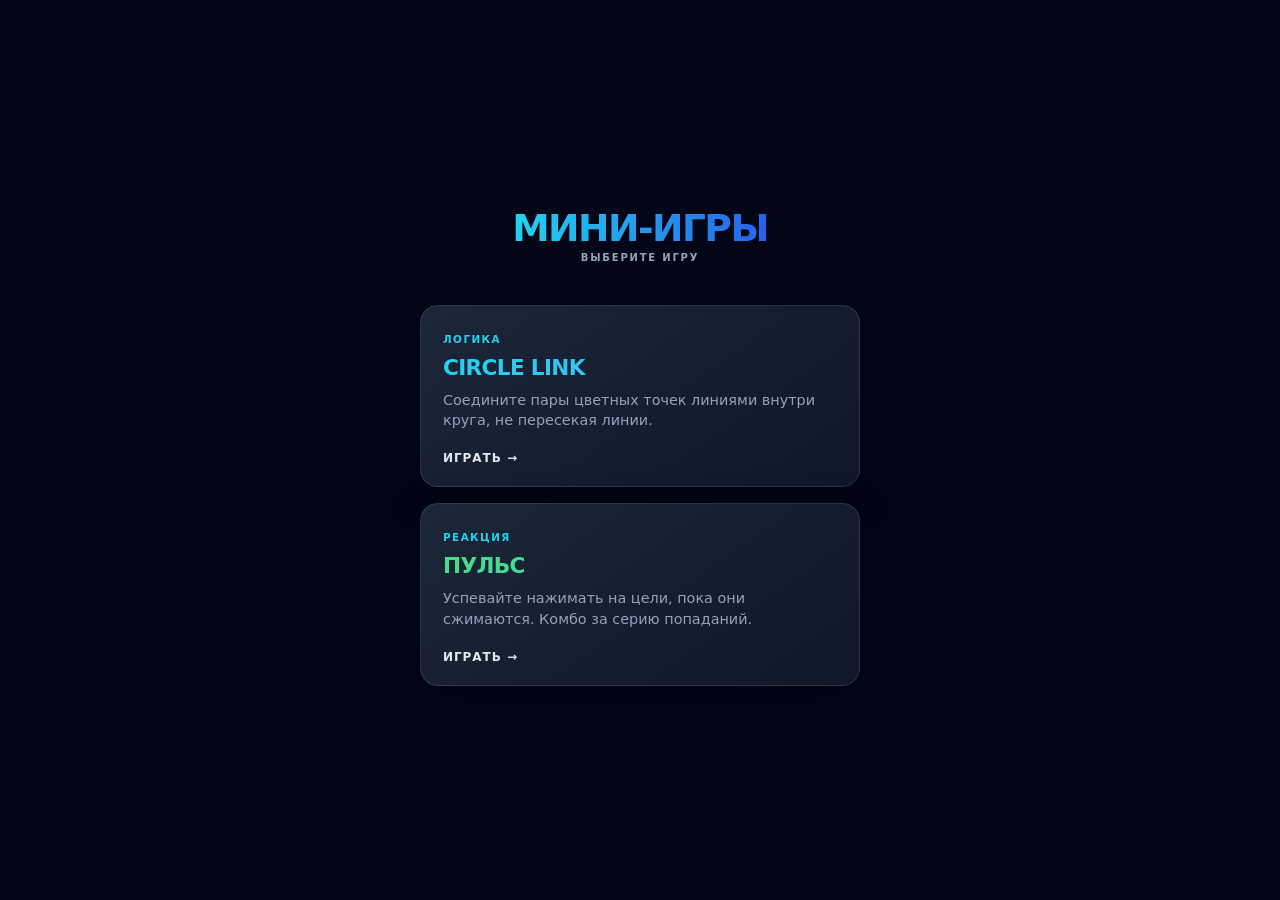
<file: index.html>
<!DOCTYPE html>
<html lang="ru" class="hub-root">
<head>
  <meta charset="UTF-8" />
  <meta name="viewport" content="width=device-width, initial-scale=1, maximum-scale=1, user-scalable=no, viewport-fit=cover" />
  <title>Мини-игры</title>
  <link rel="stylesheet" href="styles.css" />
  <script src="https://telegram.org/js/telegram-web-app.js"></script>
</head>
<body class="hub-page">
  <header class="hub-header">
    <h1 class="title hub-title">Мини-игры</h1>
    <p class="subtitle hub-subtitle">Выберите игру</p>
  </header>

  <main class="hub-grid" role="navigation" aria-label="Список игр">
    <a class="game-card" href="circle-link.html">
      <span class="game-card-badge">Логика</span>
      <h2 class="game-card-title">Circle Link</h2>
      <p class="game-card-desc">Соедините пары цветных точек линиями внутри круга, не пересекая линии.</p>
      <span class="game-card-cta">Играть →</span>
    </a>
    <a class="game-card game-card-alt" href="pulse.html">
      <span class="game-card-badge">Реакция</span>
      <h2 class="game-card-title">Пульс</h2>
      <p class="game-card-desc">Успевайте нажимать на цели, пока они сжимаются. Комбо за серию попаданий.</p>
      <span class="game-card-cta">Играть →</span>
    </a>
  </main>

  <script>
    (function () {
      if (window.Telegram && window.Telegram.WebApp) {
        var tg = window.Telegram.WebApp;
        tg.ready();
        tg.expand();
        if (typeof tg.disableVerticalSwipes === "function") {
          tg.disableVerticalSwipes();
        }
      }
    })();
  </script>
</body>
</html>
</file>
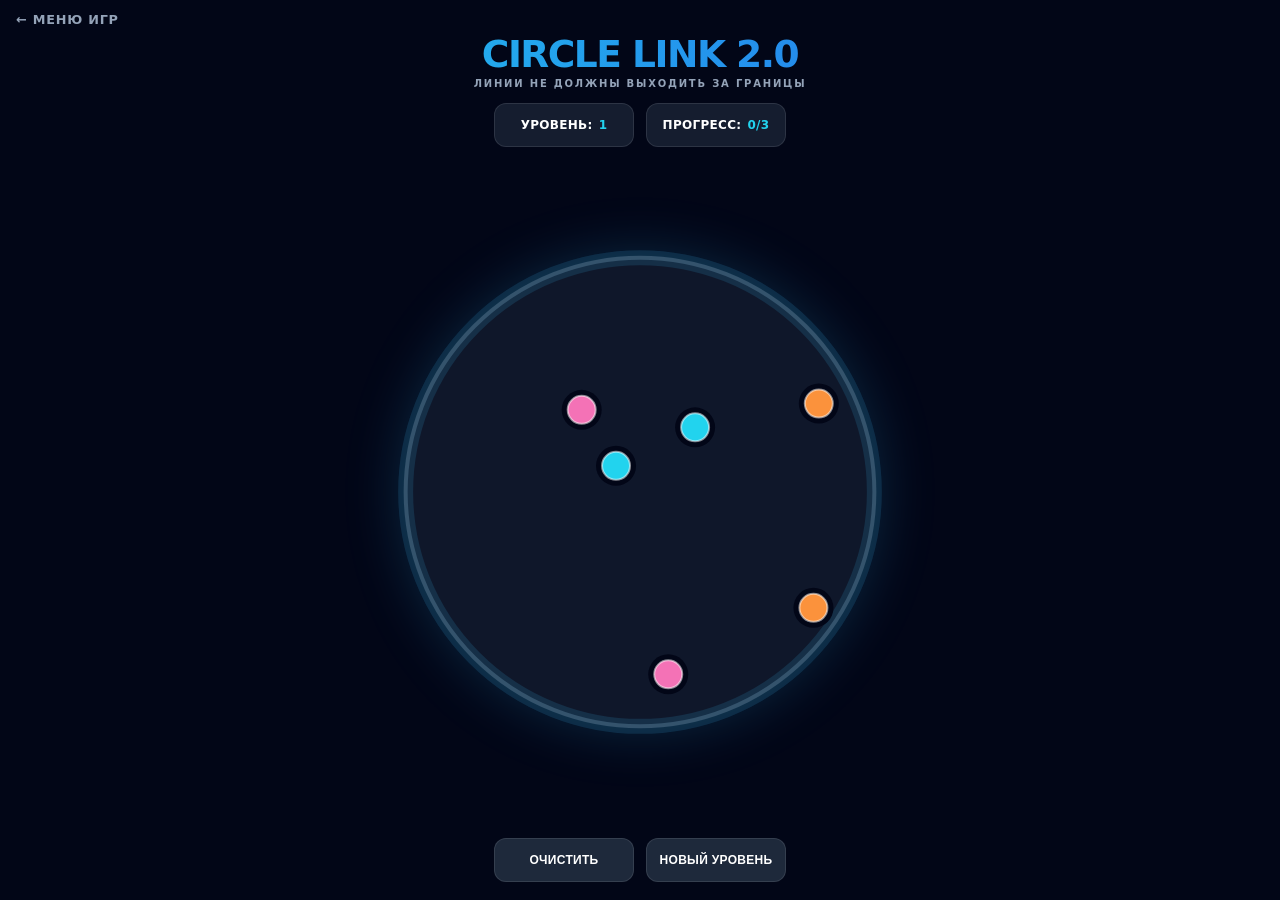
<file: circle-link.html>
<!DOCTYPE html>
<html lang="ru" class="game-root">
<head>
  <meta charset="UTF-8" />
  <meta name="viewport" content="width=device-width, initial-scale=1, maximum-scale=1, user-scalable=no, viewport-fit=cover" />
  <title>Circle Link — Внутри круга</title>
  <link rel="stylesheet" href="styles.css" />
  <script src="https://telegram.org/js/telegram-web-app.js"></script>
</head>
<body class="game-page">
  <a class="nav-back" href="index.html">← Меню игр</a>
  <div id="ui-header">
    <h1 class="title">CIRCLE LINK 2.0</h1>
    <p class="subtitle">Линии не должны выходить за границы</p>
    <div id="status-container">
      <div class="ui-element status-pill">
        Уровень: <span id="level-display" class="accent-text">1</span>
      </div>
      <div class="ui-element status-pill">
        Прогресс: <span id="pairs-display" class="accent-text">0/3</span>
      </div>
    </div>
  </div>

  <canvas id="gameCanvas" aria-label="Игровое поле Circle Link"></canvas>

  <div id="controls">
    <button id="reset-lines-btn" type="button" class="ui-element btn">Очистить</button>
    <button id="new-level-btn" type="button" class="ui-element btn">Новый уровень</button>
  </div>

  <div id="win-modal" class="modal hidden" role="dialog" aria-modal="true" aria-labelledby="win-title">
    <div class="modal-card">
      <div class="modal-icon">
        <svg xmlns="http://www.w3.org/2000/svg" class="modal-check" fill="none" viewBox="0 0 24 24" stroke="currentColor" aria-hidden="true">
          <path stroke-linecap="round" stroke-linejoin="round" stroke-width="3" d="M5 13l4 4L19 7" />
        </svg>
      </div>
      <h2 id="win-title">Отлично!</h2>
      <p>Связи установлены идеально.</p>
      <button id="modal-next-btn" type="button" class="modal-next-btn">ДАЛЕЕ</button>
    </div>
  </div>

  <script src="game.js"></script>
</body>
</html>
</file>
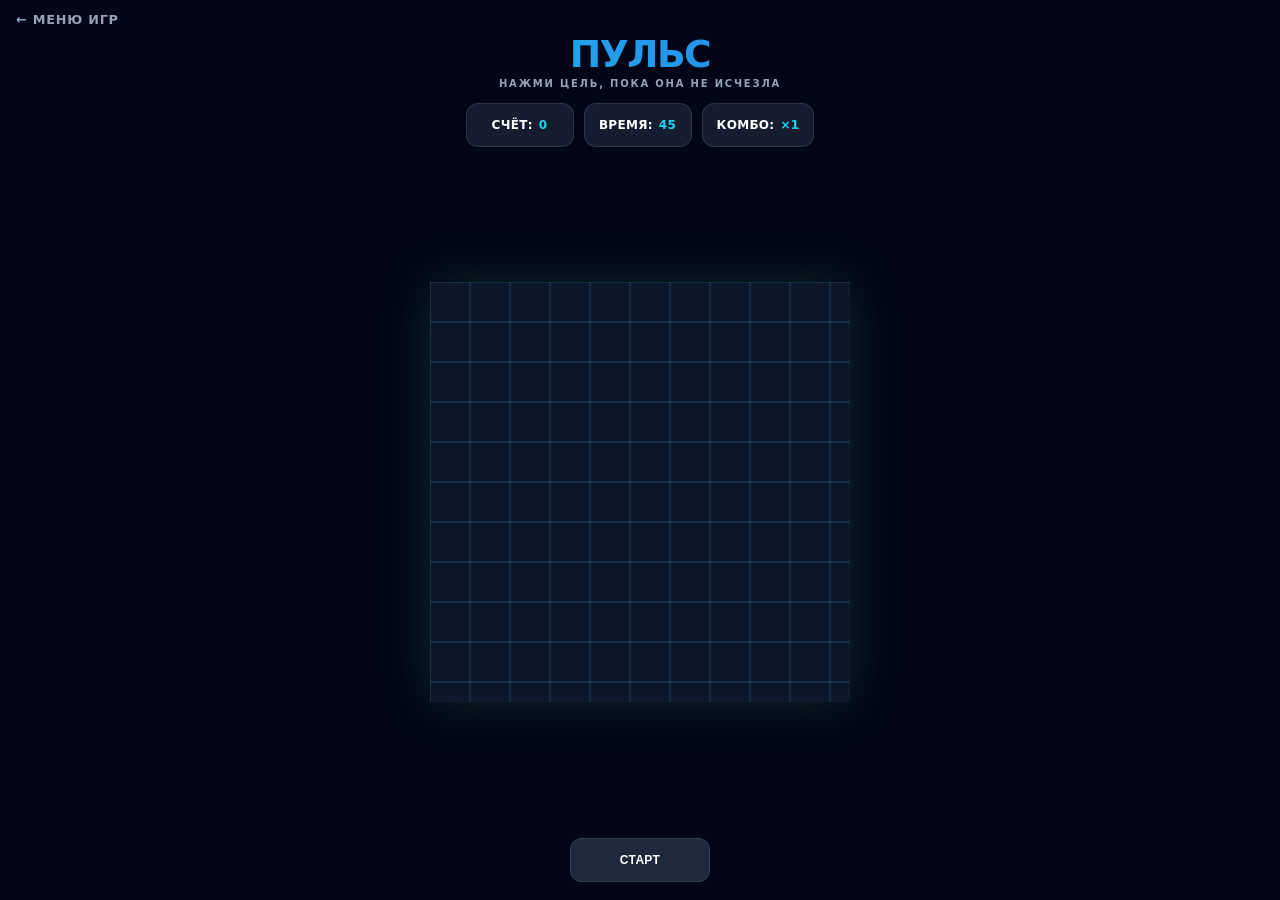
<file: pulse.html>
<!DOCTYPE html>
<html lang="ru" class="game-root">
<head>
  <meta charset="UTF-8" />
  <meta name="viewport" content="width=device-width, initial-scale=1, maximum-scale=1, user-scalable=no, viewport-fit=cover" />
  <title>Пульс — Реакция</title>
  <link rel="stylesheet" href="styles.css" />
  <script src="https://telegram.org/js/telegram-web-app.js"></script>
</head>
<body class="game-page pulse-page">
  <a class="nav-back" href="index.html">← Меню игр</a>
  <div class="pulse-header">
    <h1 class="title pulse-title">ПУЛЬС</h1>
    <p class="subtitle pulse-subtitle">Нажми цель, пока она не исчезла</p>
    <div class="pulse-stats">
      <div class="ui-element status-pill">
        Счёт: <span id="pulse-score" class="accent-text">0</span>
      </div>
      <div class="ui-element status-pill">
        Время: <span id="pulse-time" class="accent-text">45</span>
      </div>
      <div class="ui-element status-pill pulse-combo-wrap">
        Комбо: <span id="pulse-combo" class="accent-text">×1</span>
      </div>
    </div>
  </div>

  <canvas id="pulseCanvas" aria-label="Игровое поле Пульс"></canvas>

  <div class="pulse-controls">
    <button id="pulse-start-btn" type="button" class="ui-element btn pulse-btn-wide">Старт</button>
  </div>

  <div id="pulse-modal" class="modal hidden" role="dialog" aria-modal="true" aria-labelledby="pulse-modal-title">
    <div class="modal-card">
      <h2 id="pulse-modal-title">Игра окончена</h2>
      <p id="pulse-modal-text">Счёт: 0</p>
      <button id="pulse-modal-retry" type="button" class="modal-next-btn">ЕЩЁ РАЗ</button>
    </div>
  </div>

  <script src="pulse.js"></script>
</body>
</html>
</file>
<file: styles.css>
*,
*::before,
*::after {
  box-sizing: border-box;
}

:root {
  --bg: #020617;
  --surface: #0f172a;
  --surface-2: #1e293b;
  --line: rgba(255, 255, 255, 0.1);
  --text: #ffffff;
  --muted: #94a3b8;
  --accent: #22d3ee;
  --accent-2: #2563eb;
}

html,
body {
  margin: 0;
  min-height: 100%;
  overscroll-behavior: none;
  -webkit-overflow-scrolling: auto;
}

html.game-root {
  position: fixed;
  width: 100%;
  height: 100%;
}

html.hub-root {
  width: 100%;
  min-height: 100%;
}

body {
  margin: 0;
  min-height: 100%;
  background: var(--bg);
  color: var(--text);
  font-family: "Segoe UI", system-ui, sans-serif;
}

body.game-page {
  touch-action: none;
  user-select: none;
  -webkit-user-select: none;
  overflow: hidden;
  display: flex;
  flex-direction: column;
  align-items: center;
  justify-content: space-between;
  height: 100vh;
  height: 100dvh;
  padding: max(12px, env(safe-area-inset-top)) max(16px, env(safe-area-inset-left)) max(18px, env(safe-area-inset-bottom)) max(16px, env(safe-area-inset-right));
}

body.hub-page {
  touch-action: manipulation;
  user-select: none;
  -webkit-user-select: none;
  min-height: 100vh;
  min-height: 100dvh;
  display: flex;
  flex-direction: column;
  align-items: center;
  justify-content: center;
  padding: max(24px, env(safe-area-inset-top)) 20px max(28px, env(safe-area-inset-bottom));
  overflow-x: hidden;
  overflow-y: auto;
}

.nav-back {
  align-self: flex-start;
  margin-bottom: 8px;
  font-size: 0.8rem;
  font-weight: 700;
  text-transform: uppercase;
  letter-spacing: 0.06em;
  color: var(--muted);
  text-decoration: none;
  border-bottom: 1px solid transparent;
  transition: color 0.15s ease, border-color 0.15s ease;
}

.nav-back:hover {
  color: var(--accent);
  border-color: rgba(34, 211, 238, 0.35);
}

.hub-header {
  text-align: center;
  margin-bottom: 28px;
  max-width: 420px;
}

.hub-title {
  margin-bottom: 8px;
}

.hub-subtitle {
  margin-bottom: 0;
}

.hub-grid {
  width: 100%;
  max-width: 440px;
  display: flex;
  flex-direction: column;
  gap: 16px;
}

.game-card {
  display: block;
  padding: 22px 22px 20px;
  border-radius: 18px;
  background: linear-gradient(145deg, rgba(30, 41, 59, 0.95), rgba(15, 23, 42, 0.98));
  border: 1px solid var(--line);
  text-decoration: none;
  color: inherit;
  box-shadow: 0 12px 40px rgba(0, 0, 0, 0.35);
  transition: transform 0.2s ease, border-color 0.2s ease, box-shadow 0.2s ease;
}

.game-card:hover {
  transform: translateY(-2px);
  border-color: rgba(34, 211, 238, 0.35);
  box-shadow: 0 16px 48px rgba(56, 189, 248, 0.12);
}

.game-card:active {
  transform: scale(0.98);
}

.game-card-badge {
  display: inline-block;
  font-size: 0.65rem;
  font-weight: 800;
  letter-spacing: 0.14em;
  text-transform: uppercase;
  color: var(--accent);
  margin-bottom: 10px;
}

.game-card-title {
  margin: 0 0 10px;
  font-size: 1.35rem;
  font-weight: 900;
  letter-spacing: -0.03em;
  text-transform: uppercase;
  background: linear-gradient(90deg, #22d3ee, #60a5fa);
  -webkit-background-clip: text;
  background-clip: text;
  color: transparent;
}

.game-card-alt .game-card-title {
  background: linear-gradient(90deg, #4ade80, #22d3ee);
  -webkit-background-clip: text;
  background-clip: text;
}

.game-card-desc {
  margin: 0 0 16px;
  font-size: 0.9rem;
  line-height: 1.45;
  color: var(--muted);
}

.game-card-cta {
  font-size: 0.75rem;
  font-weight: 800;
  letter-spacing: 0.08em;
  text-transform: uppercase;
  color: #e2e8f0;
}

.pulse-header {
  text-align: center;
  width: 100%;
  z-index: 10;
}

.pulse-title {
  background: linear-gradient(90deg, #4ade80, #22d3ee);
  -webkit-background-clip: text;
  background-clip: text;
}

.pulse-subtitle {
  margin-bottom: 12px;
}

.pulse-stats {
  display: flex;
  flex-wrap: wrap;
  justify-content: center;
  gap: 10px;
  max-width: 100%;
}

.pulse-stats .ui-element {
  width: auto;
  min-width: 108px;
  padding: 0 14px;
}

.pulse-combo-wrap {
  flex-basis: 100%;
  justify-content: center;
}

@media (min-width: 380px) {
  .pulse-combo-wrap {
    flex-basis: auto;
  }
}

#pulseCanvas {
  max-width: 95%;
  max-height: 50vh;
  width: auto;
  height: auto;
  cursor: pointer;
  filter: drop-shadow(0 0 24px rgba(74, 222, 128, 0.15));
  margin: auto 0;
  touch-action: none;
}

.pulse-controls {
  width: 100%;
  display: flex;
  justify-content: center;
  padding-bottom: env(safe-area-inset-bottom, 12px);
}

.pulse-btn-wide {
  width: min(280px, 90%);
  max-width: 100%;
}

#ui-header {
  text-align: center;
  width: 100%;
  z-index: 10;
}

.title {
  margin: 0 0 4px;
  font-size: clamp(1.7rem, 7vw, 2.35rem);
  line-height: 1;
  font-weight: 900;
  letter-spacing: -0.04em;
  text-transform: uppercase;
  background: linear-gradient(90deg, #22d3ee, #2563eb);
  -webkit-background-clip: text;
  background-clip: text;
  color: transparent;
}

.subtitle {
  margin: 0 0 14px;
  color: var(--muted);
  font-size: 10px;
  text-transform: uppercase;
  letter-spacing: 0.18em;
  font-weight: 700;
}

#status-container,
#controls {
  width: 100%;
  display: flex;
  justify-content: center;
  gap: 12px;
}

.ui-element {
  width: 140px;
  height: 44px;
  display: flex;
  align-items: center;
  justify-content: center;
  border-radius: 12px;
  font-size: 0.75rem;
  font-weight: 700;
  text-transform: uppercase;
  letter-spacing: 0.025em;
  border: 1px solid var(--line);
  transition: transform 0.2s ease, background-color 0.2s ease;
}

.status-pill {
  background: rgba(30, 41, 59, 0.7);
  backdrop-filter: blur(8px);
  cursor: default;
}

.accent-text {
  margin-left: 6px;
  color: var(--accent);
}

#gameCanvas {
  max-width: 95%;
  max-height: 56vh;
  width: auto;
  height: auto;
  cursor: crosshair;
  filter: drop-shadow(0 0 28px rgba(56, 189, 248, 0.2));
  margin: auto 0;
  touch-action: none;
}

#controls {
  padding-bottom: env(safe-area-inset-bottom, 20px);
}

.btn {
  background: var(--surface-2);
  color: var(--text);
  border: 1px solid var(--line);
  cursor: pointer;
}

.btn:active {
  transform: scale(0.95);
  background: #334155;
}

.modal {
  position: fixed;
  inset: 0;
  background: rgba(2, 6, 23, 0.95);
  display: flex;
  align-items: center;
  justify-content: center;
  z-index: 50;
  padding: 24px;
}

.hidden {
  display: none;
}

.modal-card {
  text-align: center;
  max-width: 280px;
  width: 100%;
}

.modal-icon {
  width: 64px;
  height: 64px;
  border-radius: 999px;
  display: flex;
  align-items: center;
  justify-content: center;
  margin: 0 auto 24px;
  background: #06b6d4;
  box-shadow: 0 0 40px rgba(6, 182, 212, 0.5);
}

.modal-check {
  width: 32px;
  height: 32px;
  color: #fff;
}

.modal-card h2 {
  margin: 0 0 8px;
  font-size: 2rem;
  line-height: 1;
  font-weight: 900;
  text-transform: uppercase;
  font-style: italic;
}

.modal-card p {
  margin: 0 auto 24px;
  color: var(--muted);
  max-width: 200px;
  font-size: 0.95rem;
}

.modal-next-btn {
  width: 100%;
  border: none;
  border-radius: 18px;
  padding: 14px;
  font-size: 1.1rem;
  font-weight: 900;
  cursor: pointer;
  color: #0f172a;
  background: #06b6d4;
}

.modal-next-btn:hover {
  background: #22d3ee;
}

.modal-next-btn:active {
  transform: scale(0.97);
}
</file>
